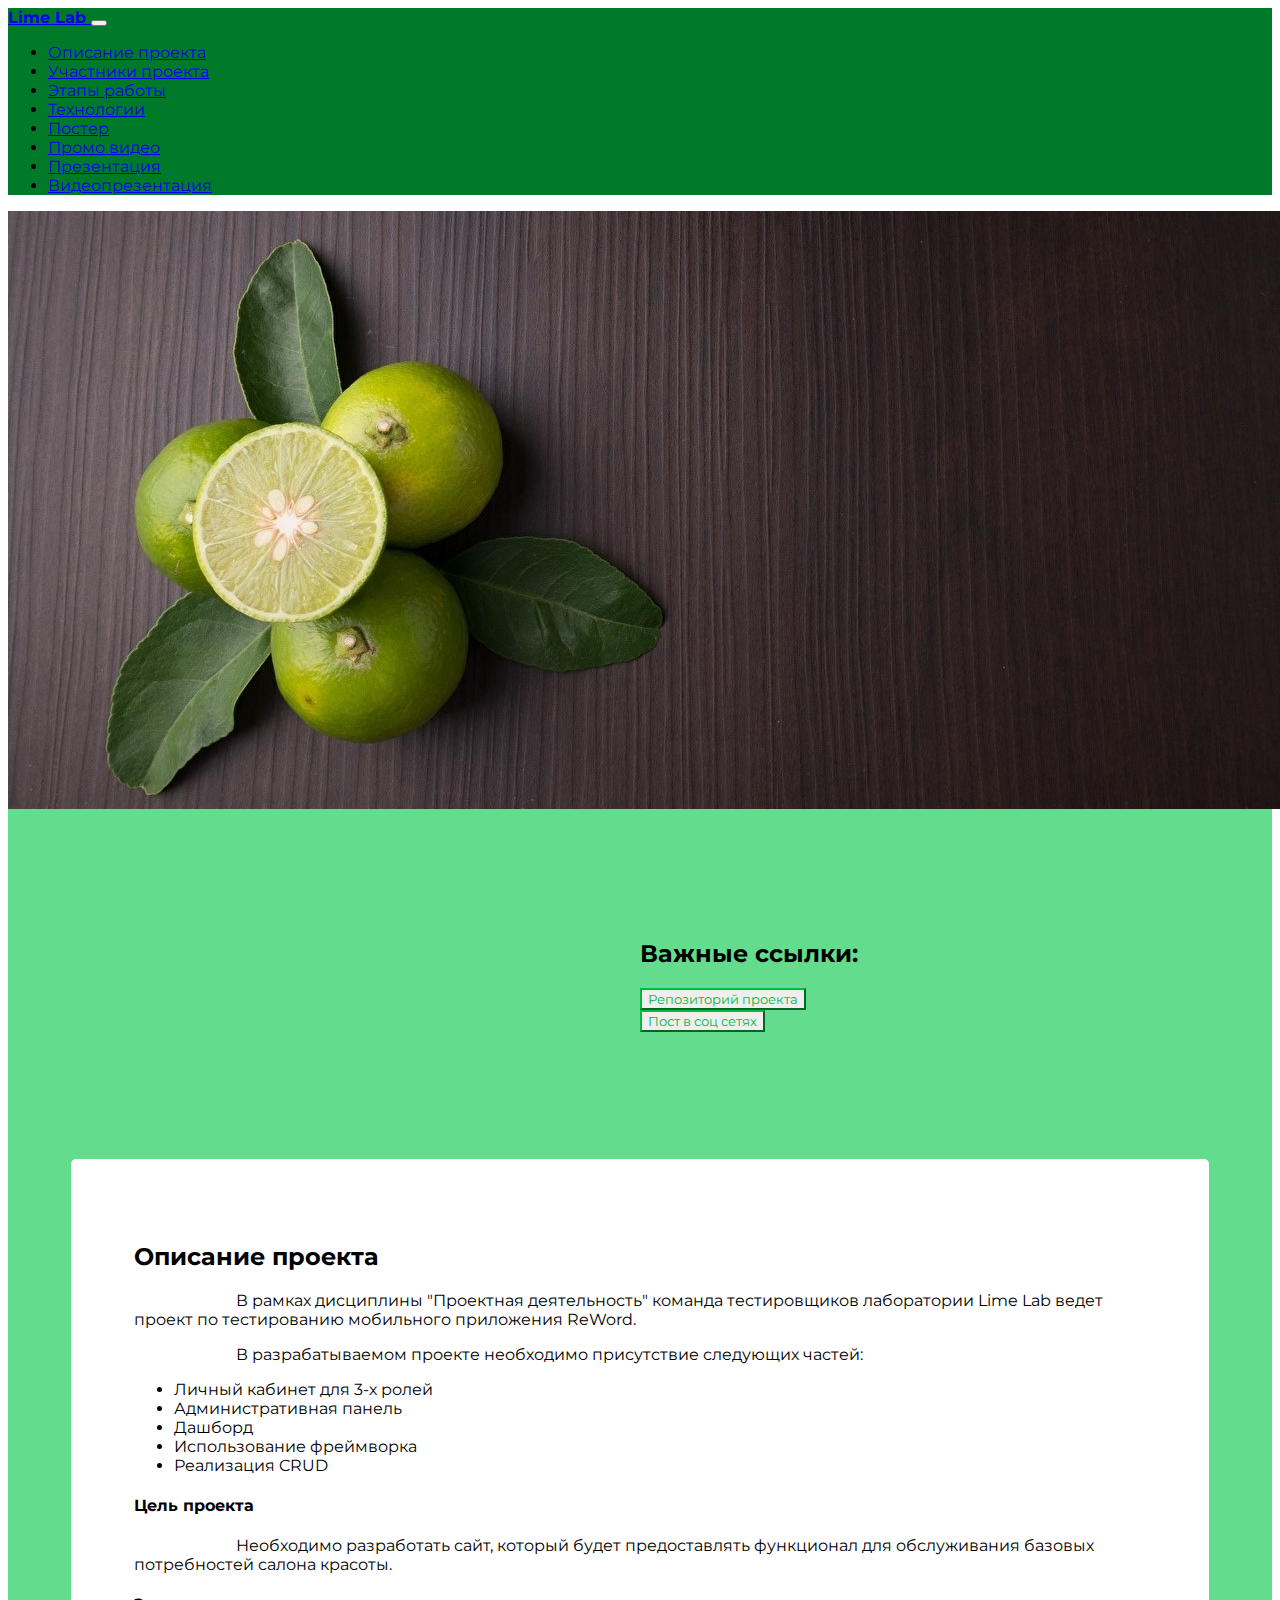
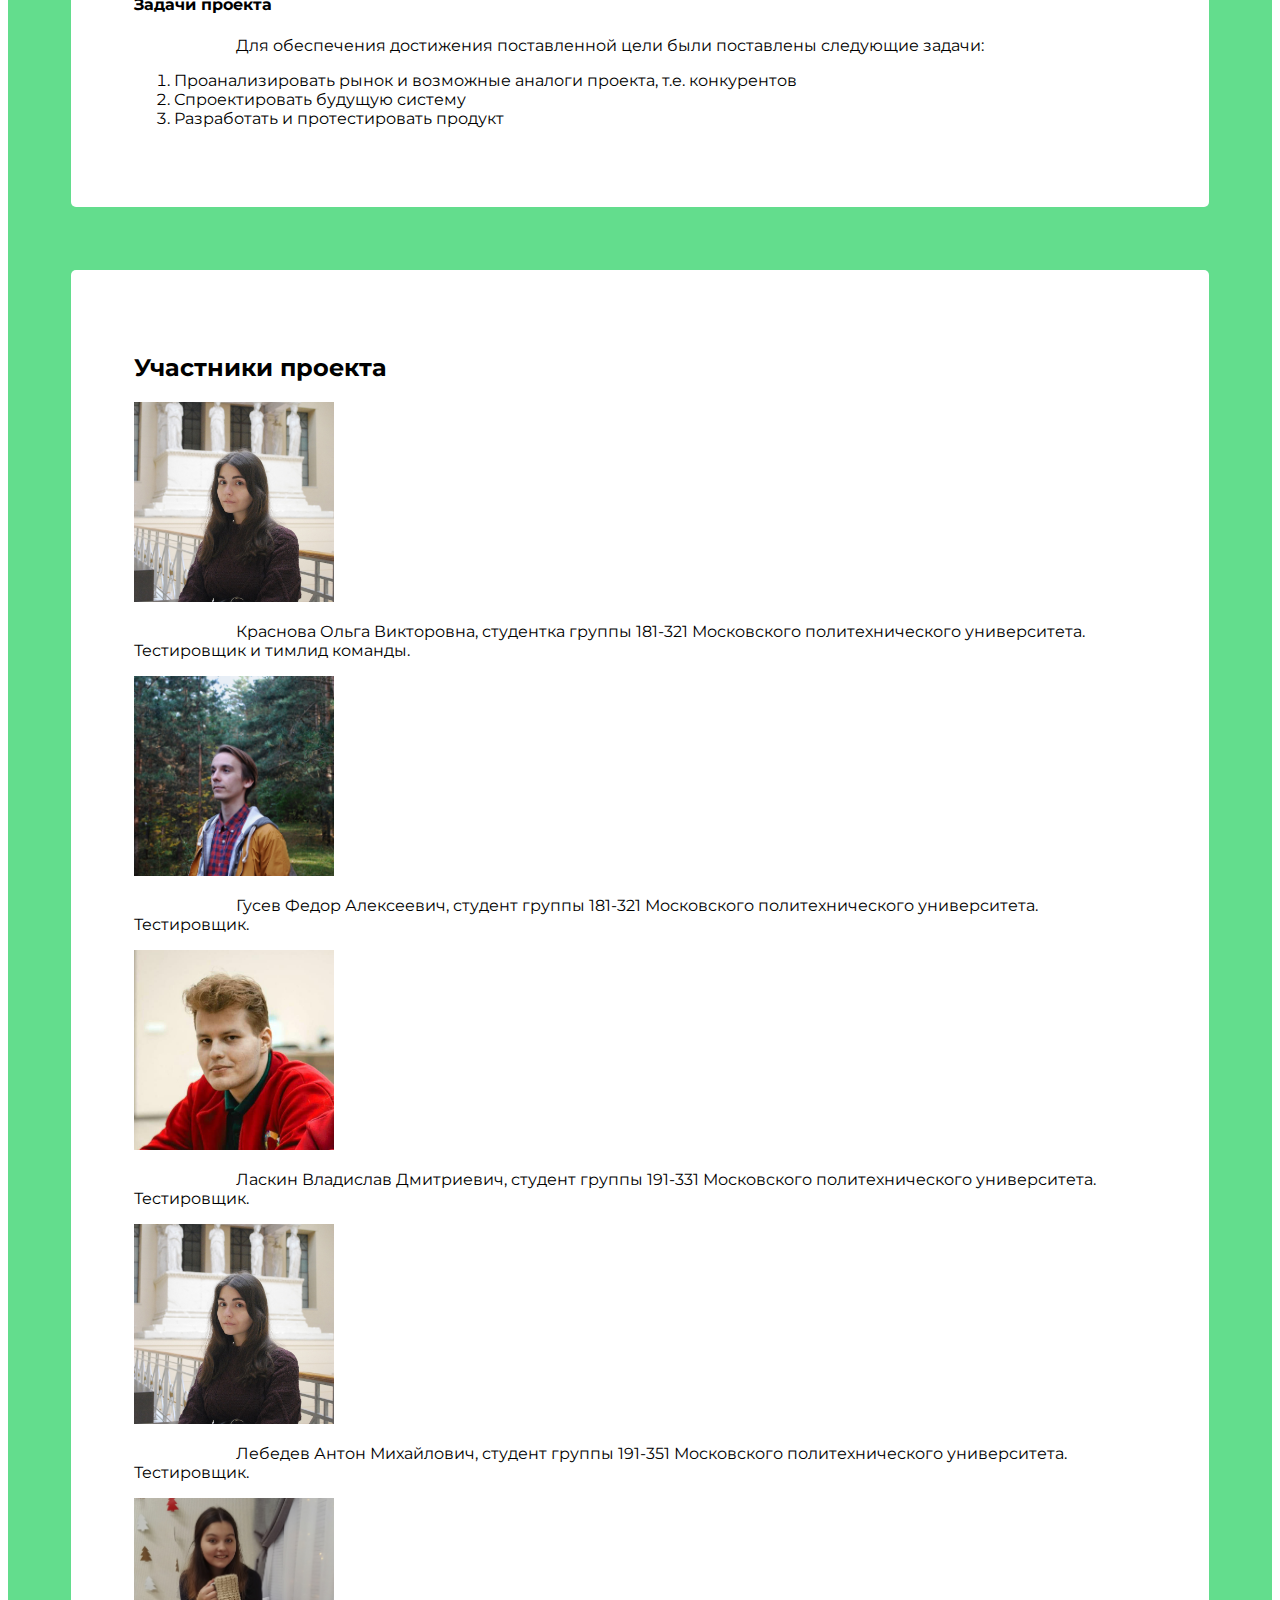
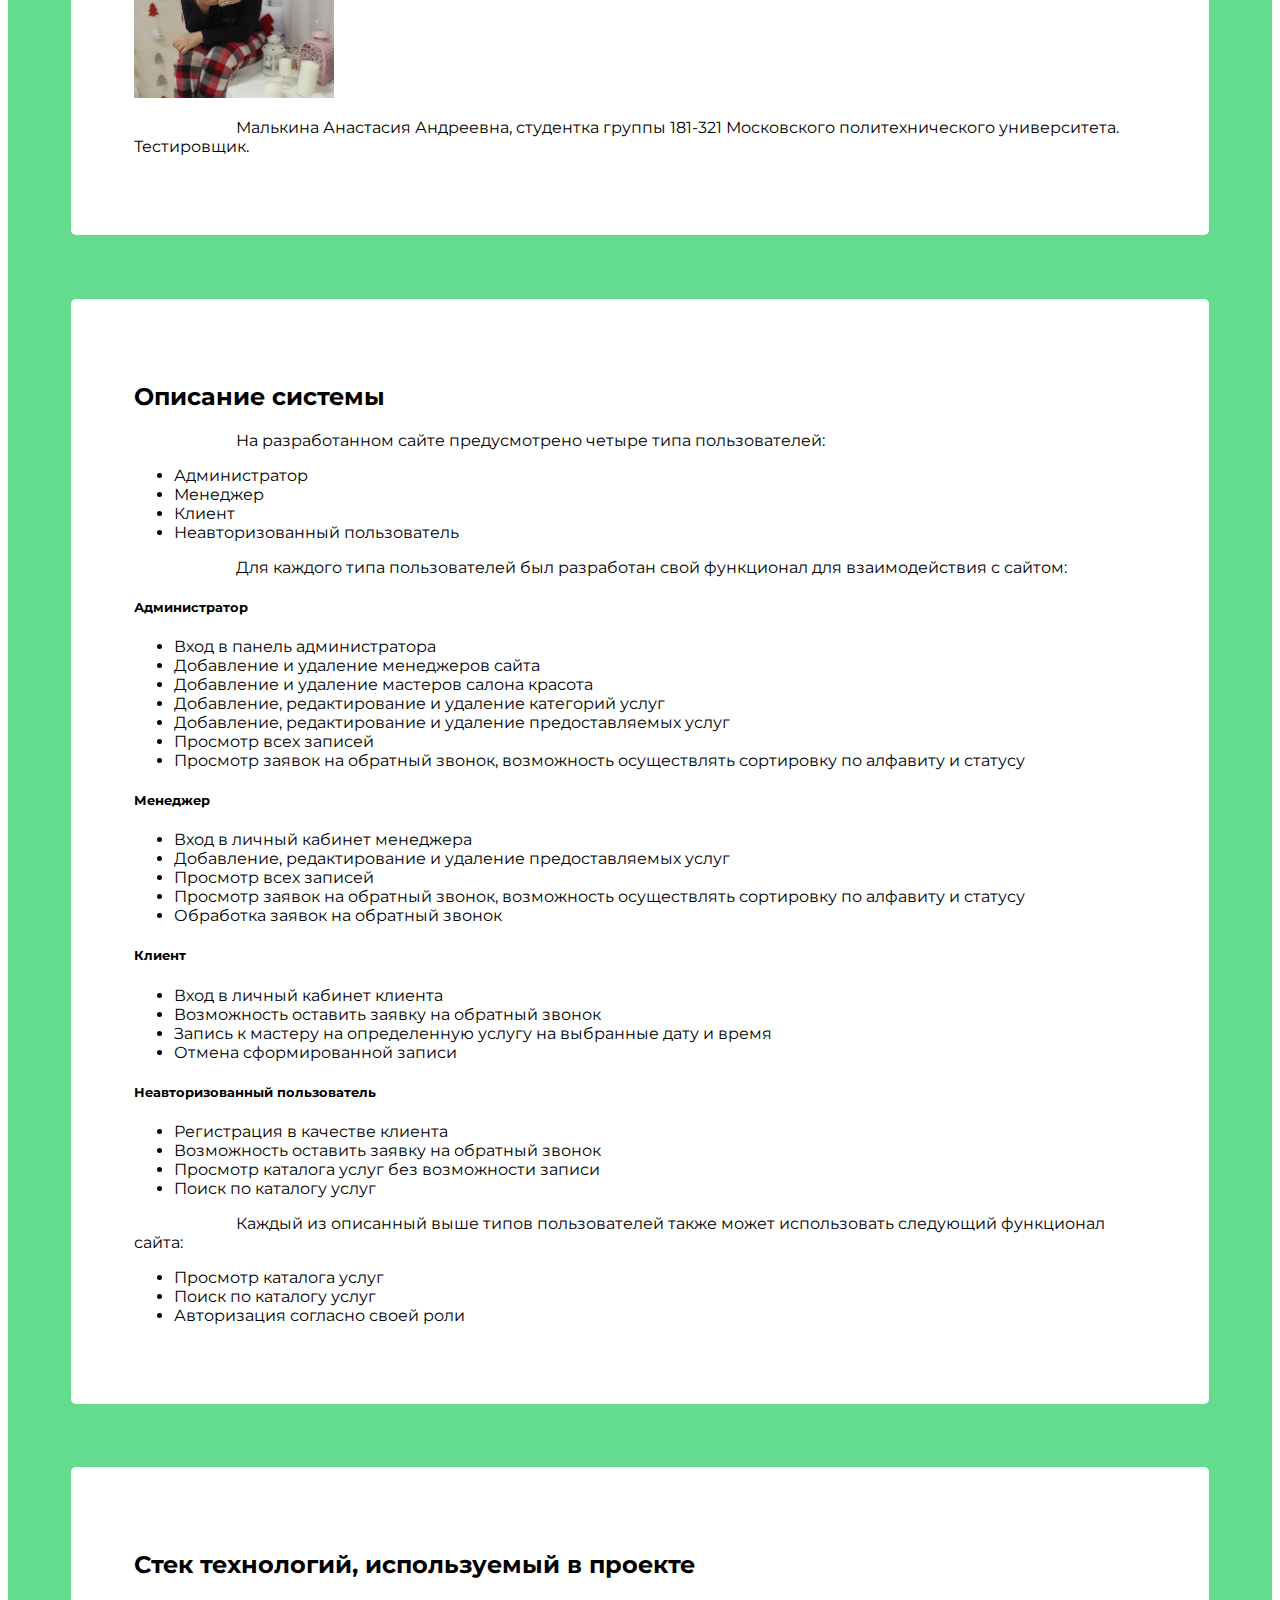
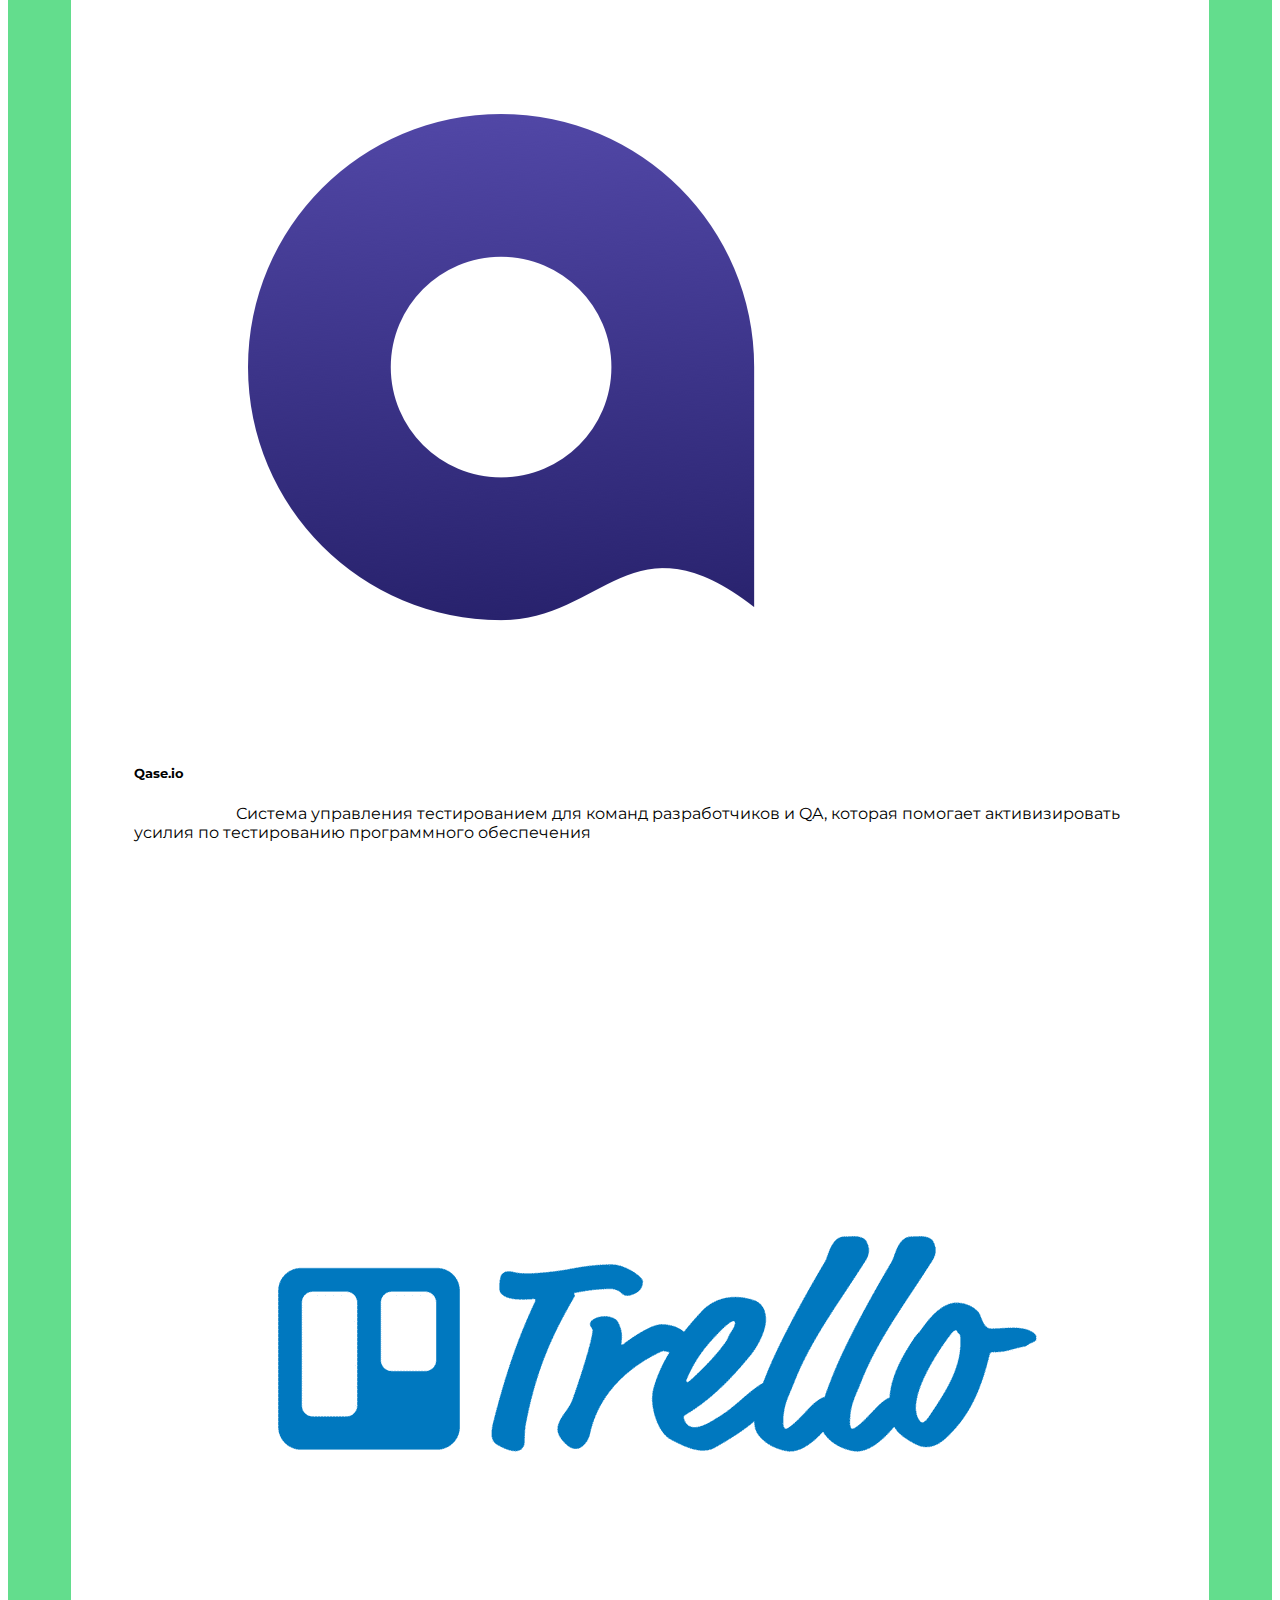
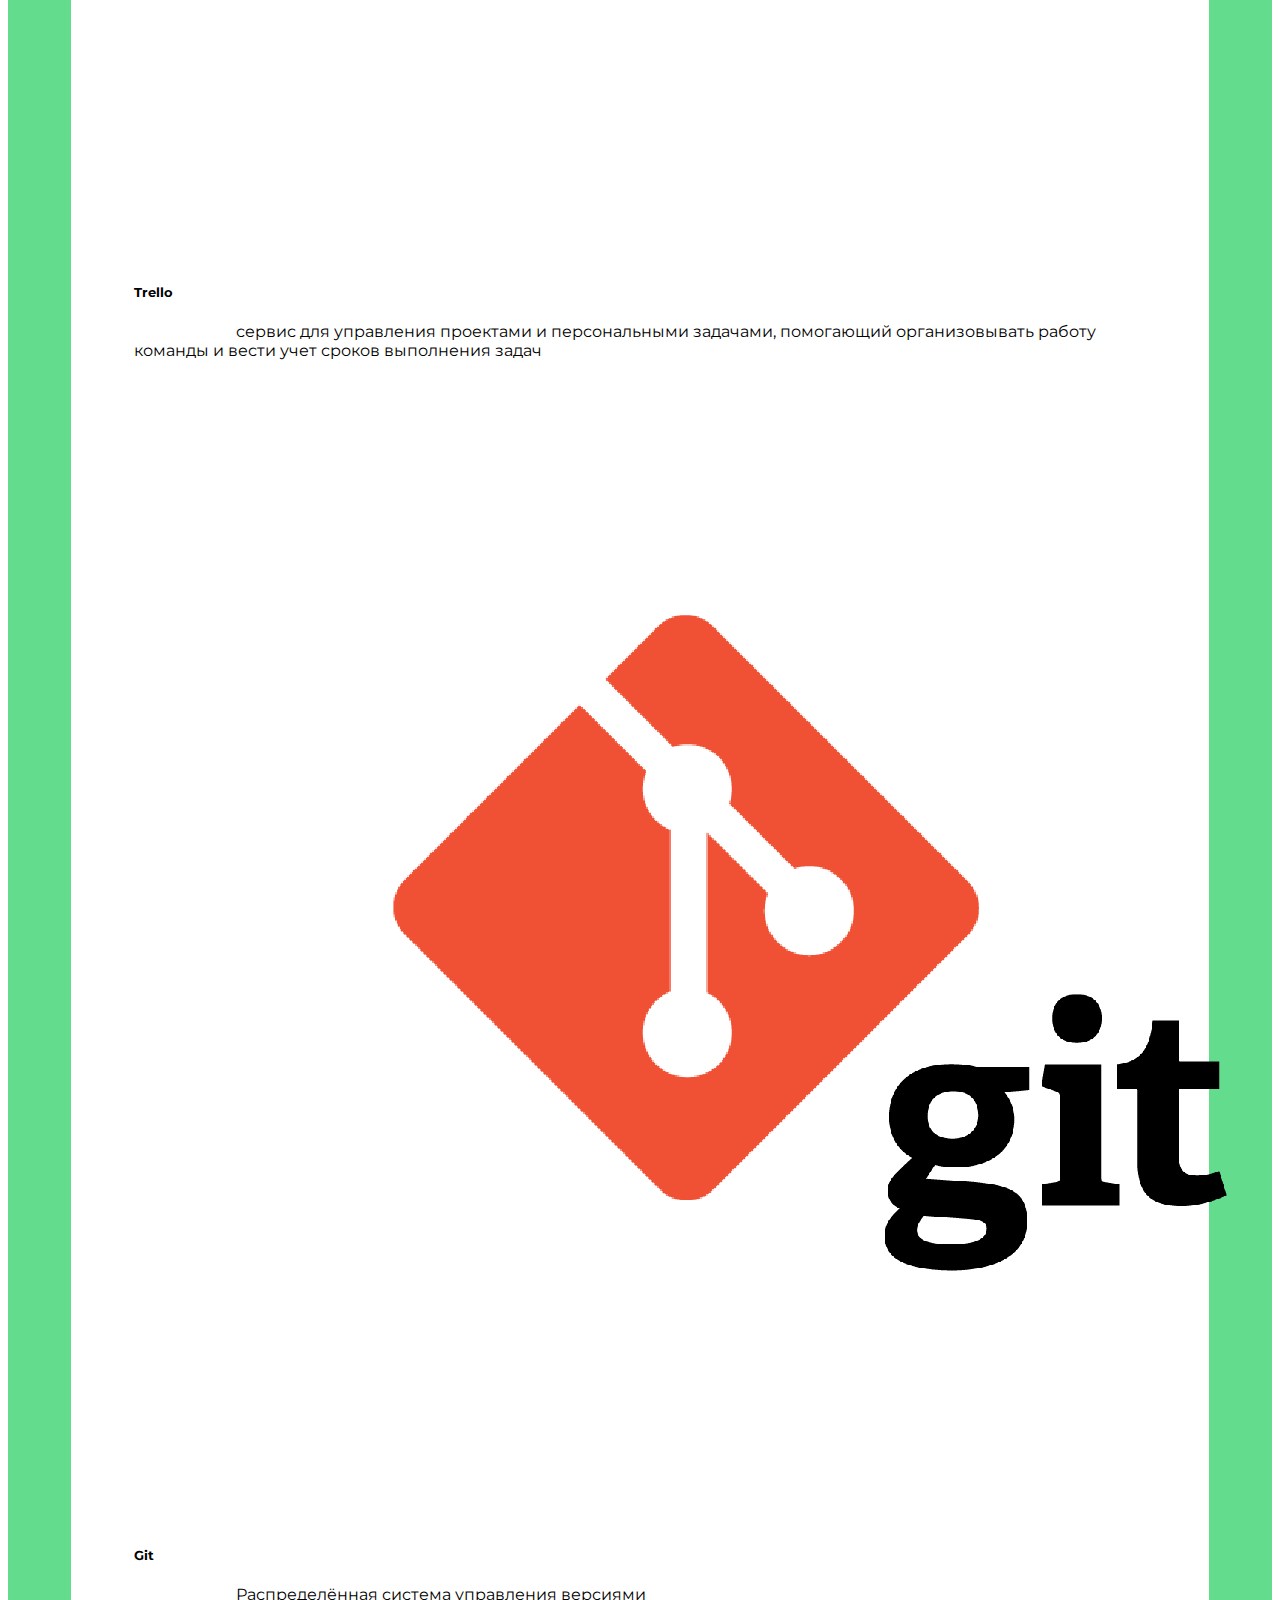
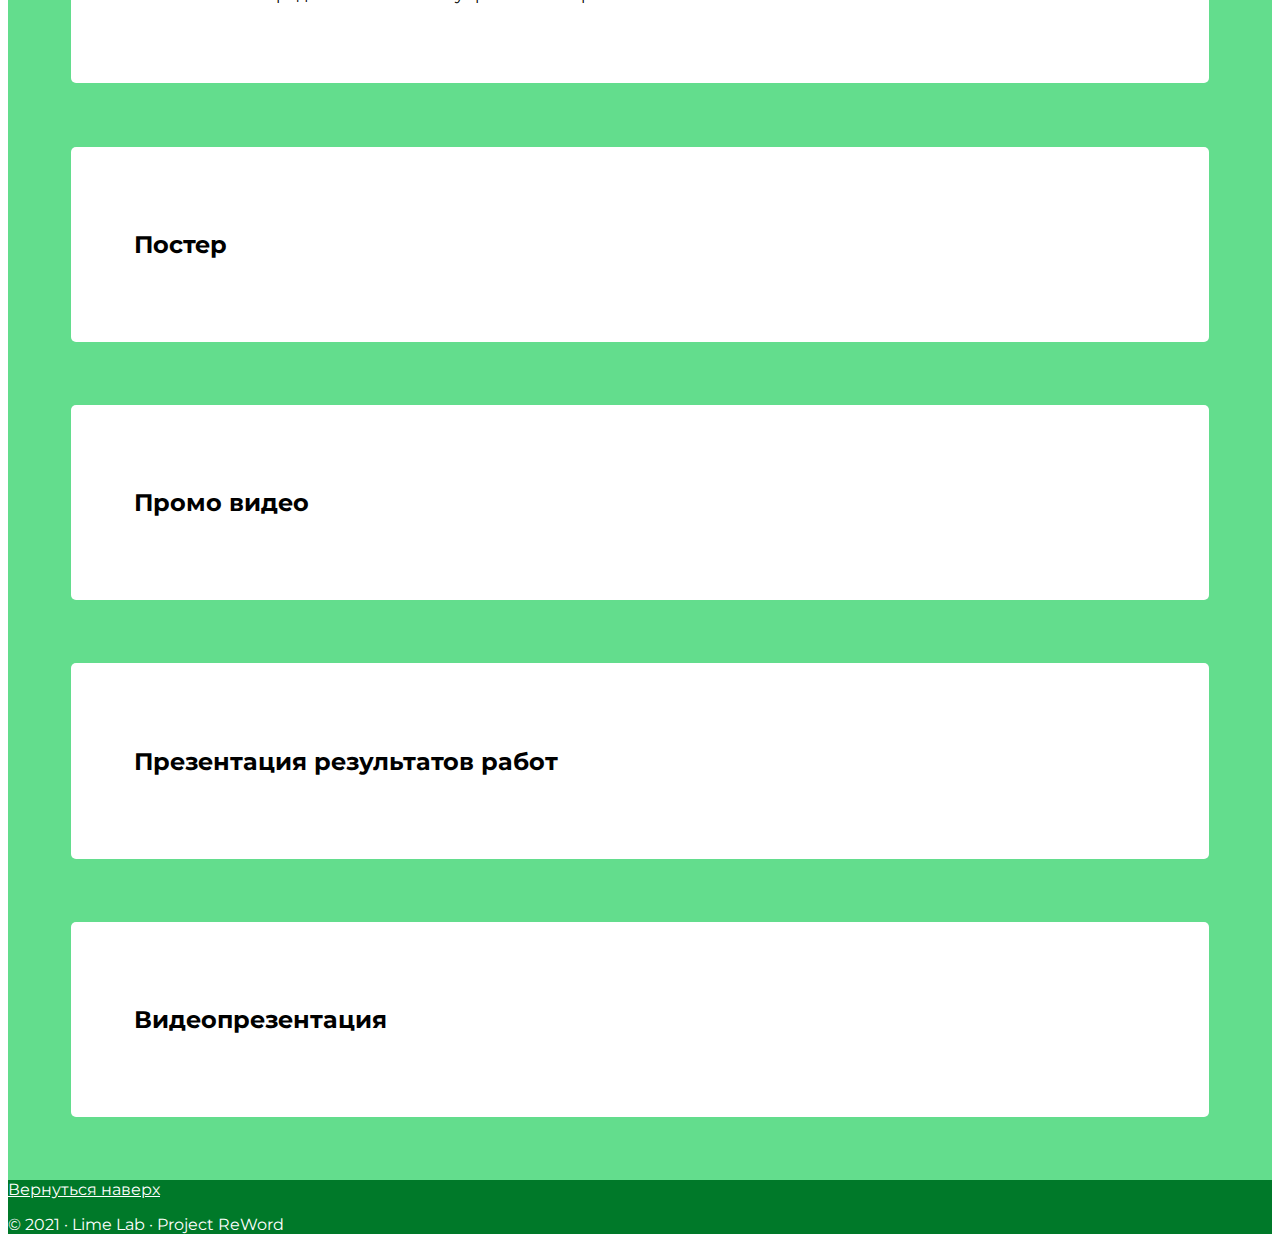
<file: index.html>
<!DOCTYPE html>
<html lang="ru">
<head>
    <meta charset="UTF-8">
    <meta name="viewport" content="width=device-width, initial-scale=1.0">
    <link rel="stylesheet" href="https://stackpath.bootstrapcdn.com/bootstrap/4.5.0/css/bootstrap.min.css" integrity="sha384-9aIt2nRpC12Uk9gS9baDl411NQApFmC26EwAOH8WgZl5MYYxFfc+NcPb1dKGj7Sk" crossorigin="anonymous">
    <link rel="stylesheet" href="style.css">
    <link rel="shortcut icon" href="img/favicon.ico" type="image/png">
    <link href="https://fonts.googleapis.com/css2?family=Montserrat&display=swap" rel="stylesheet">
    <title>Лендинг проекта по тестированию мобильного приложения ReWord</title>
</head>
<body>
    <header>
      <nav class="navbar navbar-expand-md navbar-dark fixed-top">
        <a class="navbar-brand" href="#">Lime Lab
          <!-- <img src="img/lime.jpg" class="" height="50"  alt="logo"> -->
        </a>
        <button class="navbar-toggler" type="button" data-toggle="collapse" data-target="#navbarCollapse" aria-controls="navbarCollapse" aria-expanded="false" aria-label="Toggle navigation">
          <span class="navbar-toggler-icon"></span>
        </button>
        <div class="collapse navbar-collapse" id="navbarCollapse">
          <ul class="navbar-nav mr-auto">
            <li class="nav-item">
                <a class="nav-link" href="#task">Описание проекта </a>
            </li>
            <li class="nav-item">
                <a class="nav-link" href="#student">Участники проекта</a>
            </li>
            <li class="nav-item">
              <a class="nav-link" href="#about">Этапы работы</a>
            </li>
            <li class="nav-item">
                <a class="nav-link" href="#stack">Технологии</a>
            </li>
            <li class="nav-item">
              <a class="nav-link" href="#poster">Постер</a>
          </li>
            <li class="nav-item">
              <a class="nav-link" href="#promo">Промо видео</a>
          </li>
            <li class="nav-item">
                <a class="nav-link" href="#presentation">Презентация</a>
            </li>
            <li class="nav-item">
                <a class="nav-link" href="#video">Видеопрезентация</a>
            </li>
          </ul>
        </div>
      </nav>
    </header>
    <main>
      <div class="card bg-dark text-white">
        <img src="img/banner_2.jpg" class="img-fluid"  alt="banner">        
        <div class="card-img-overlay">
          <h2 class="card-title text-center">Важные ссылки:</h2>
          <div class="d-flex justify-content-center">
            <a href="https://github.com/OlgaKrasnova/pd-testing-team3">
              <button type="button" class="btn btn-outline-secondary mb-3">Репозиторий проекта</button>
            </a>
          </div>
          <div class="d-flex justify-content-center">
            <a href="http://beauty.std-709.ist.mospolytech.ru/">
              <button type="button" class="btn btn-outline-secondary">Пост в соц сетях</button>
            </a>
          </div>
        </div>
      </div>
      <div class="container">
            <section id="task">
                <h2 class="text-center mb-4">Описание проекта</h2>
                <p class="text-justify">В рамках дисциплины "Проектная деятельность" команда тестировщиков лаборатории Lime Lab
                  ведет проект по тестированию мобильного приложения ReWord. 
                </p>
                <p class="text-justify">В разрабатываемом проекте необходимо присутствие следующих частей:</p>
                <ul>
                    <li>Личный кабинет для 3-х ролей</li>
                    <li>Административная панель</li>
                    <li>Дашборд</li>
                    <li>Использование фреймворка</li>
                    <li>Реализация CRUD</li>
                </ul>
                <h4>Цель проекта</h4>
                <p class="text-justify">Необходимо разработать сайт, который будет предоставлять функционал 
                    для обслуживания базовых потребностей салона красоты.</p>
                <h4>Задачи проекта</h4>
                <p class="text-justify">Для обеспечения достижения поставленной цели были поставлены следующие задачи:</p>
                <ol>
                    <li>Проанализировать рынок и возможные аналоги проекта, т.е. конкурентов</li>
                    <li>Спроектировать будущую систему</li>
                    <li>Разработать и протестировать продукт</li>
                </ol>
            </section>
            <section id="student">
                <h2 class="text-center mb-4">Участники проекта</h2>
                <div class="row">
                    <div class="col-3">
                        <img src="img/krasnova.jpg" alt="Краснова Ольга Викторовна" class="rounded mx-auto" height="200px">
                    </div>
                    <div class="col-8">
                        <p class="text-justify">Краснова Ольга Викторовна, студентка группы 181-321 Московского политехнического
                            университета. Тестировщик и тимлид команды.
                        </p>

                    </div>
                </div>
              <div class="row">
                <div class="col-3">
                    <img src="img/gusev.jpg" alt="Гусев Федор Алексеевич" class="rounded mx-auto" height="200px">
                </div>
                <div class="col-8">
                    <p class="text-justify">Гусев Федор Алексеевич, студент группы 181-321 Московского политехнического
                      университета. Тестировщик.
                    </p>

                </div>
            </div>
            <div class="row">
              <div class="col-3">
                  <img src="img/laskin.jpg" alt="Ласкин Владислав Дмитриевич" class="rounded mx-auto" height="200px">
              </div>
              <div class="col-8">
                  <p class="text-justify">Ласкин Владислав Дмитриевич, студент группы 191-331 Московского политехнического
                    университета. Тестировщик.
                  </p>

              </div>
          </div>
          <div class="row">
            <div class="col-3">
                <img src="img/krasnova.jpg" alt="Лебедев Антон Михайлович" class="rounded mx-auto" height="200px">
            </div>
            <div class="col-8">
                <p class="text-justify">Лебедев Антон Михайлович, студент группы 191-351 Московского политехнического
                  университета. Тестировщик.
                </p>

            </div>
        </div>
        <div class="row">
          <div class="col-3">
              <img src="img/malkina.jpg" alt="Малькина Анастасия Андреевна" class="rounded mx-auto" height="200px">
          </div>
          <div class="col-8">
              <p class="text-justify">Малькина Анастасия Андреевна, студентка группы 181-321 Московского политехнического
                университета. Тестировщик.
              </p>

          </div>
      </div>

            </section>
            <section id="about">
                <h2 class="text-center mb-4">Описание системы</h2>
                <p class="text-justify">На разработанном сайте предусмотрено четыре типа пользователей:</p>
                <ul>
                    <li>Администратор</li>
                    <li>Менеджер</li>
                    <li>Клиент</li>
                    <li>Неавторизованный пользователь</li>
                </ul>
                <p class="text-justify">Для каждого типа пользователей был разработан свой функционал для взаимодействия
                    с сайтом:
                </p>
                <h5>Администратор</h5>
                <ul>
                    <li>Вход в панель администратора</li>
                    <li>Добавление и удаление менеджеров сайта</li>
                    <li>Добавление и удаление мастеров салона красота</li>
                    <li>Добавление, редактирование и удаление категорий услуг</li>
                    <li>Добавление, редактирование и удаление предоставляемых услуг</li>
                    <li>Просмотр всех записей</li>
                    <li>Просмотр заявок на обратный звонок, возможность осуществлять сортировку по алфавиту и статусу</li>
                </ul>
                <h5>Менеджер</h5>
                <ul>
                    <li>Вход в личный кабинет менеджера</li>
                    <li>Добавление, редактирование и удаление предоставляемых услуг</li>
                    <li>Просмотр всех записей</li>
                    <li>Просмотр заявок на обратный звонок, возможность осуществлять сортировку по алфавиту и статусу</li>
                    <li>Обработка заявок на обратный звонок</li>
                </ul>
                <h5>Клиент</h5>
                <ul>
                    <li>Вход в личный кабинет клиента</li>
                    <li>Возможность оставить заявку на обратный звонок</li>
                    <li>Запись к мастеру на определенную услугу на выбранные дату и время</li>
                    <li>Отмена сформированной записи</li>
                </ul>
                <h5>Неавторизованный пользователь</h5>
                <ul>
                    <li>Регистрация в качестве клиента</li>
                    <li>Возможность оставить заявку на обратный звонок</li>
                    <li>Просмотр каталога услуг без возможности записи</li>
                    <li>Поиск по каталогу услуг</li>
                </ul>
                <p class="text-justify">Каждый из описанный выше типов пользователей также может использовать 
                    следующий функционал сайта:</p>
                <ul>
                    <li>Просмотр каталога услуг</li>
                    <li>Поиск по каталогу услуг</li>
                    <li>Авторизация согласно своей роли</li>
                </ul>
            </section>
            <section id="stack">
                <h2 class="text-center mb-4">Стек технологий, используемый в проекте</h2>
                    <div class="card-deck">
                        <div class="card">
                          <img src="img/qase.png" class="card-img-top" alt="...">
                          <div class="card-body">
                            <h5 class="card-title">Qase.io</h5>
                            <p class="card-text">Система управления тестированием для команд разработчиков и QA,
                              которая помогает активизировать усилия по тестированию программного обеспечения</p>
                          </div>
                        </div>
                        <div class="card">
                          <img src="img/trello.png" class="card-img-top" alt="...">
                          <div class="card-body">
                            <h5 class="card-title">Trello</h5>
                            <p class="card-text">сервис для управления проектами и персональными задачами, помогающий организовывать работу команды и вести учет сроков выполнения задач </p>
                          </div>
                        </div>
                        <div class="card">
                          <img src="img/git.png" class="card-img-top p-2 pt-4" alt="...">
                          <div class="card-body">
                          <h5 class="card-title">Git</h5>
                          <p class="card-text">Распределённая система управления версиями</p>
                          </div>
                      </div>
                    </div>
            </section>
            <section id="poster">
              <h2 class="text-center">Постер</h2>
              <div class="row d-flex justify-content-center">
                <!-- <iframe width="660" height="415" src="https://www.youtube.com/embed/7AfhhlPQb1k" frameborder="0" allow="accelerometer; autoplay; encrypted-media; gyroscope; picture-in-picture" allowfullscreen></iframe> -->
              </div>
          </section>
            <section id="promo">
              <h2 class="text-center">Промо видео</h2>
              <div class="row d-flex justify-content-center">
                <!-- <iframe width="660" height="415" src="https://www.youtube.com/embed/7AfhhlPQb1k" frameborder="0" allow="accelerometer; autoplay; encrypted-media; gyroscope; picture-in-picture" allowfullscreen></iframe> -->
              </div>
          </section>
            <section id="presentation">
                <h2 class="text-center">Презентация результатов работ</h2>
                <div class="row d-flex justify-content-center">
                  <!-- <iframe src="https://docs.google.com/presentation/d/e/2PACX-1vR4JnoSpFyv1FV3D2UhukRXCJE6Hnam-p3V1q1we24V8w0WRRY5J0wndLdGeLb6vQ/embed?start=false&loop=false&delayms=3000" frameborder="0" width="480" height="389" allowfullscreen="true" mozallowfullscreen="true" webkitallowfullscreen="true"></iframe> -->
                </div>
            </section>
            <section id="video">
                <h2 class="text-center">Видеопрезентация</h2>
                <div class="row d-flex justify-content-center">
                  <!-- <iframe width="660" height="415" src="https://www.youtube.com/embed/7AfhhlPQb1k" frameborder="0" allow="accelerometer; autoplay; encrypted-media; gyroscope; picture-in-picture" allowfullscreen></iframe> -->
                </div>
            </section>
        </div>
        <footer class="p-2 pt-4">
            <p class="float-right" style="text-indent: 0;"><a href="#">Вернуться наверх</a></p>
            <p style="text-indent: 0;">&copy; 2021 &middot; Lime Lab &middot; Project ReWord</p>
        </footer>
    </main>
</html>
</file>
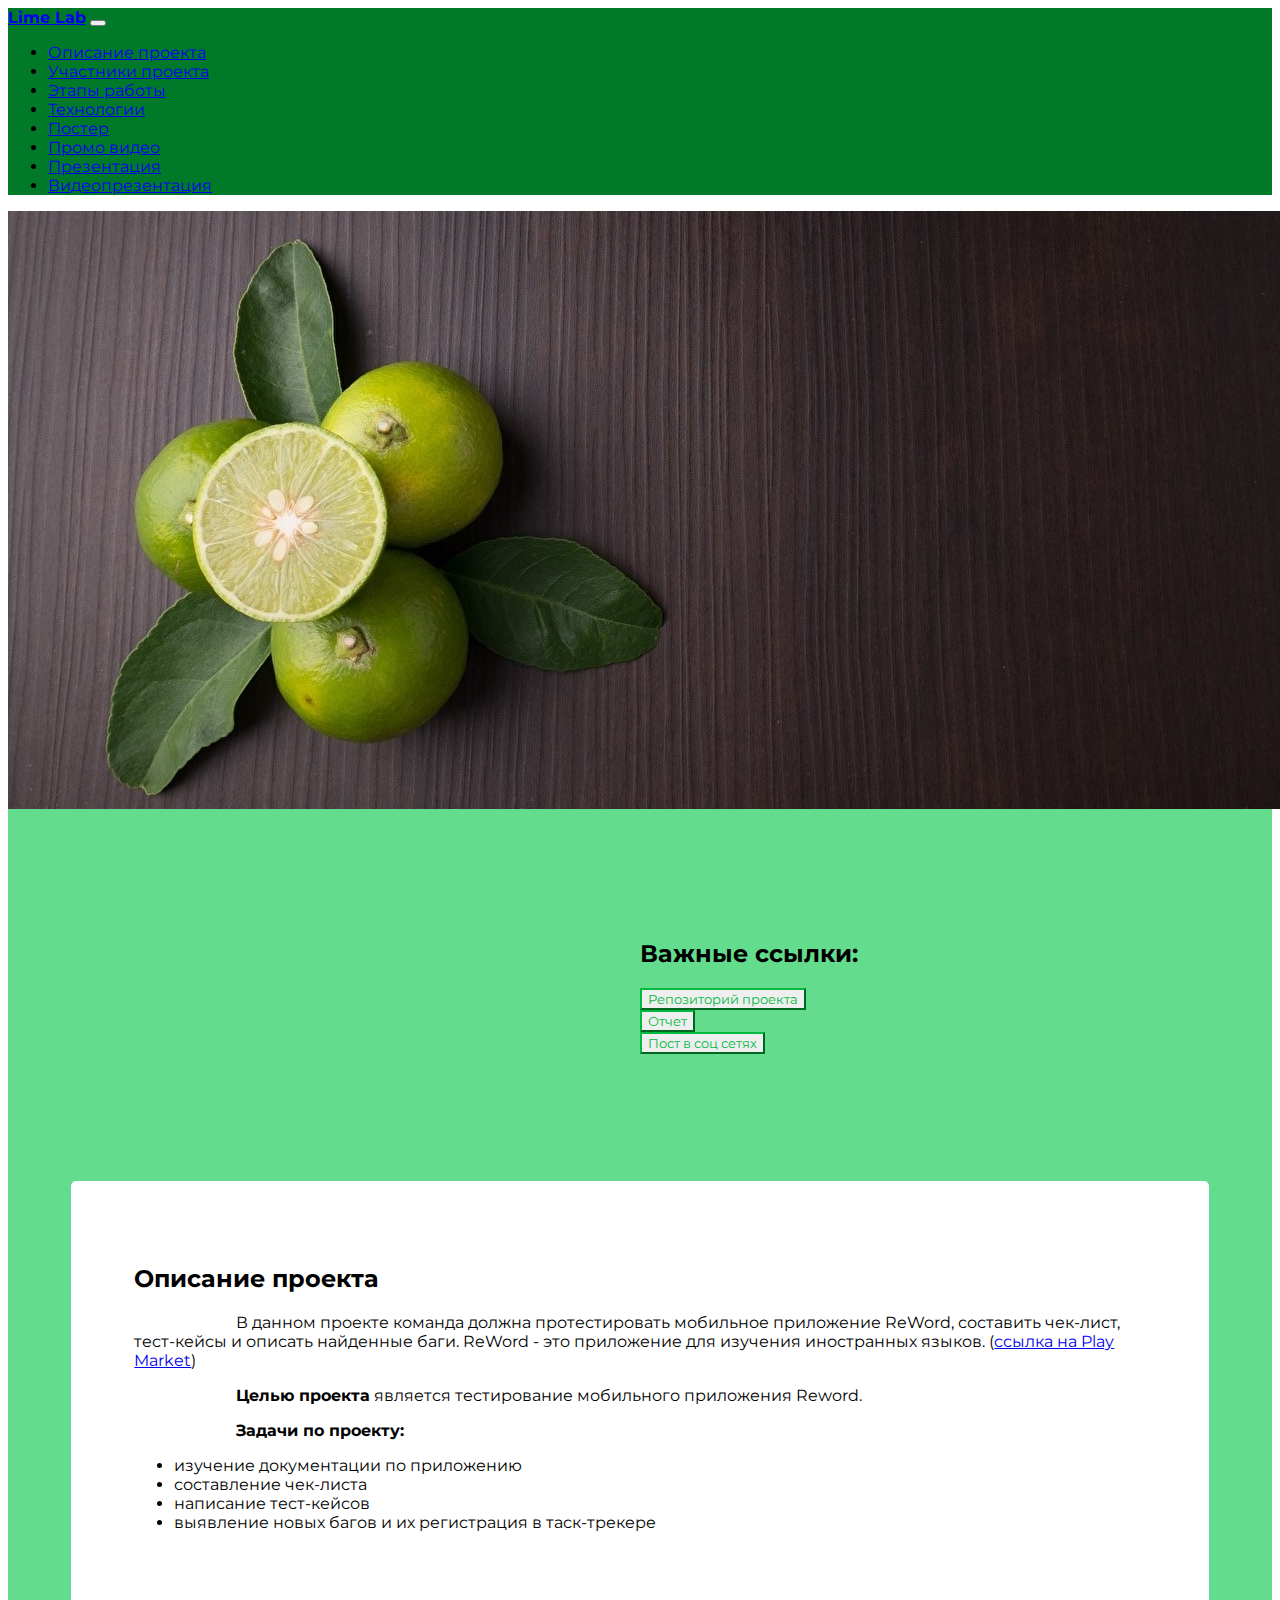
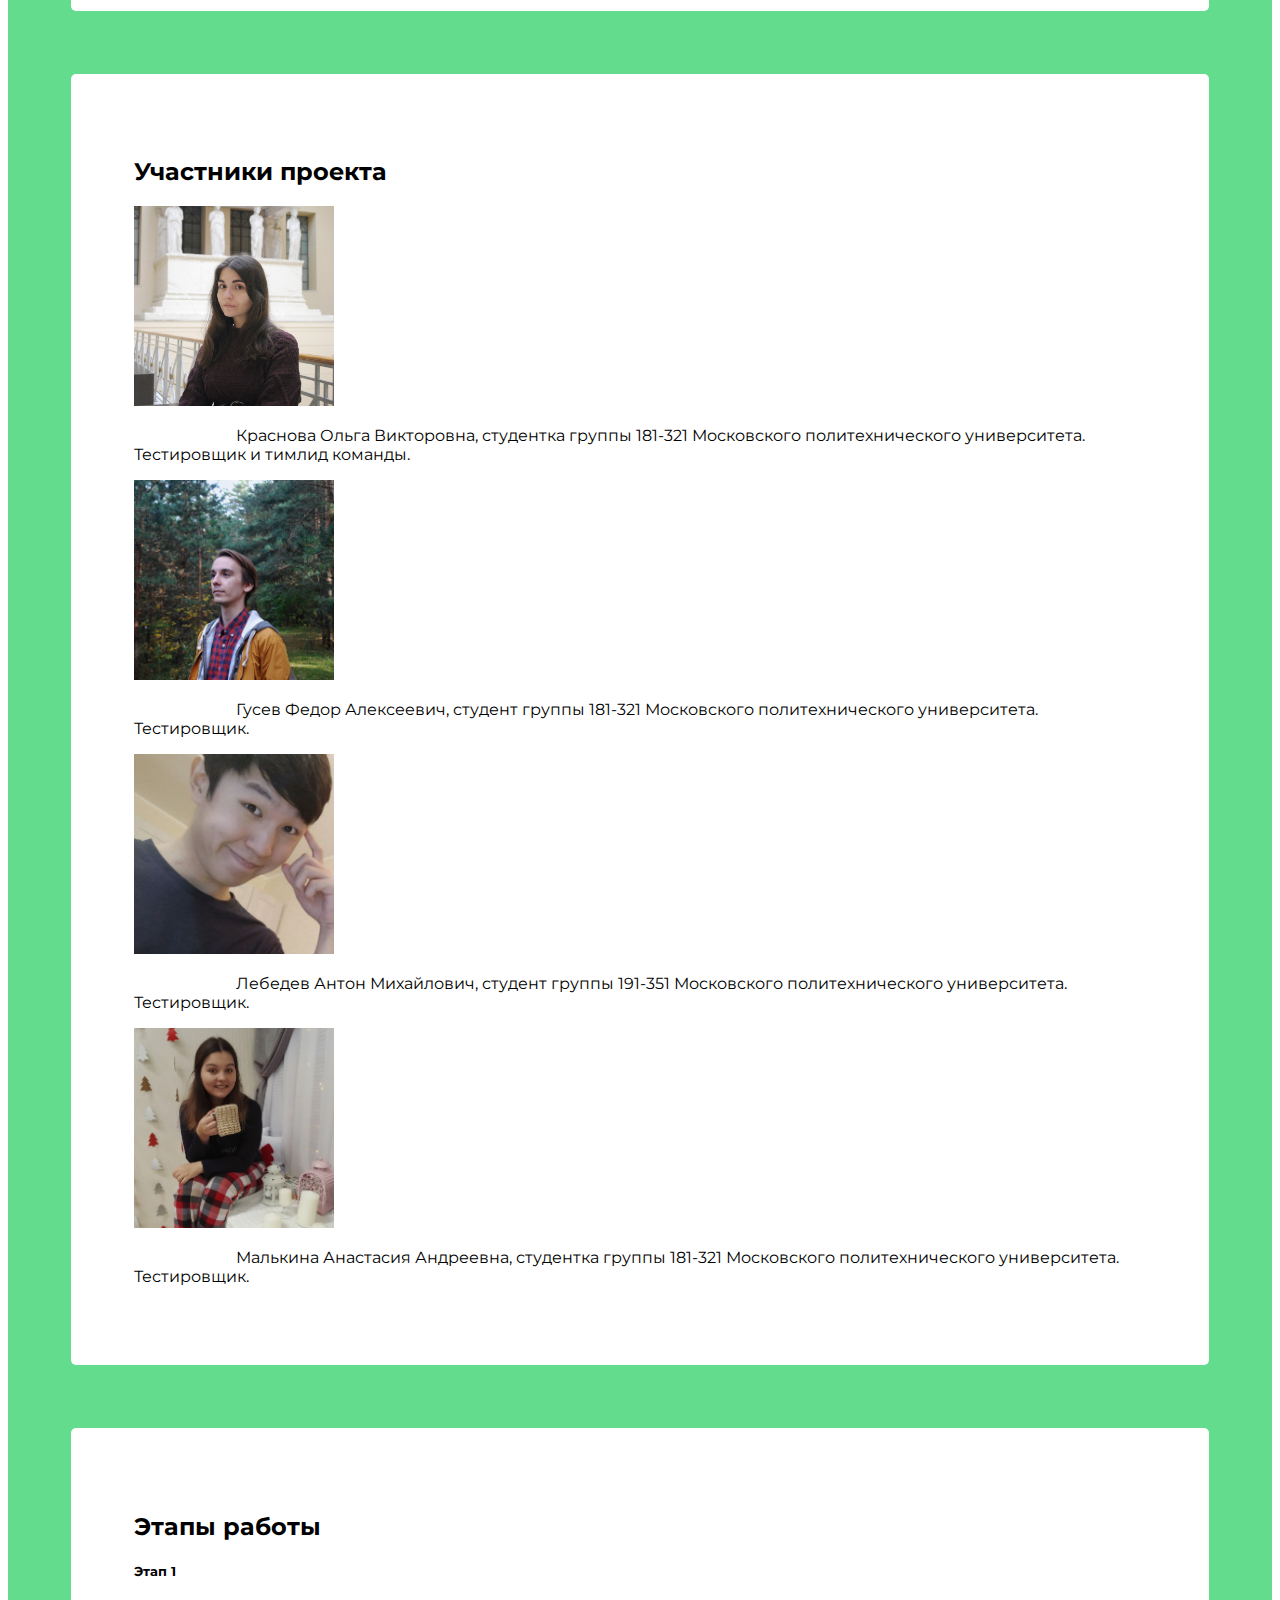
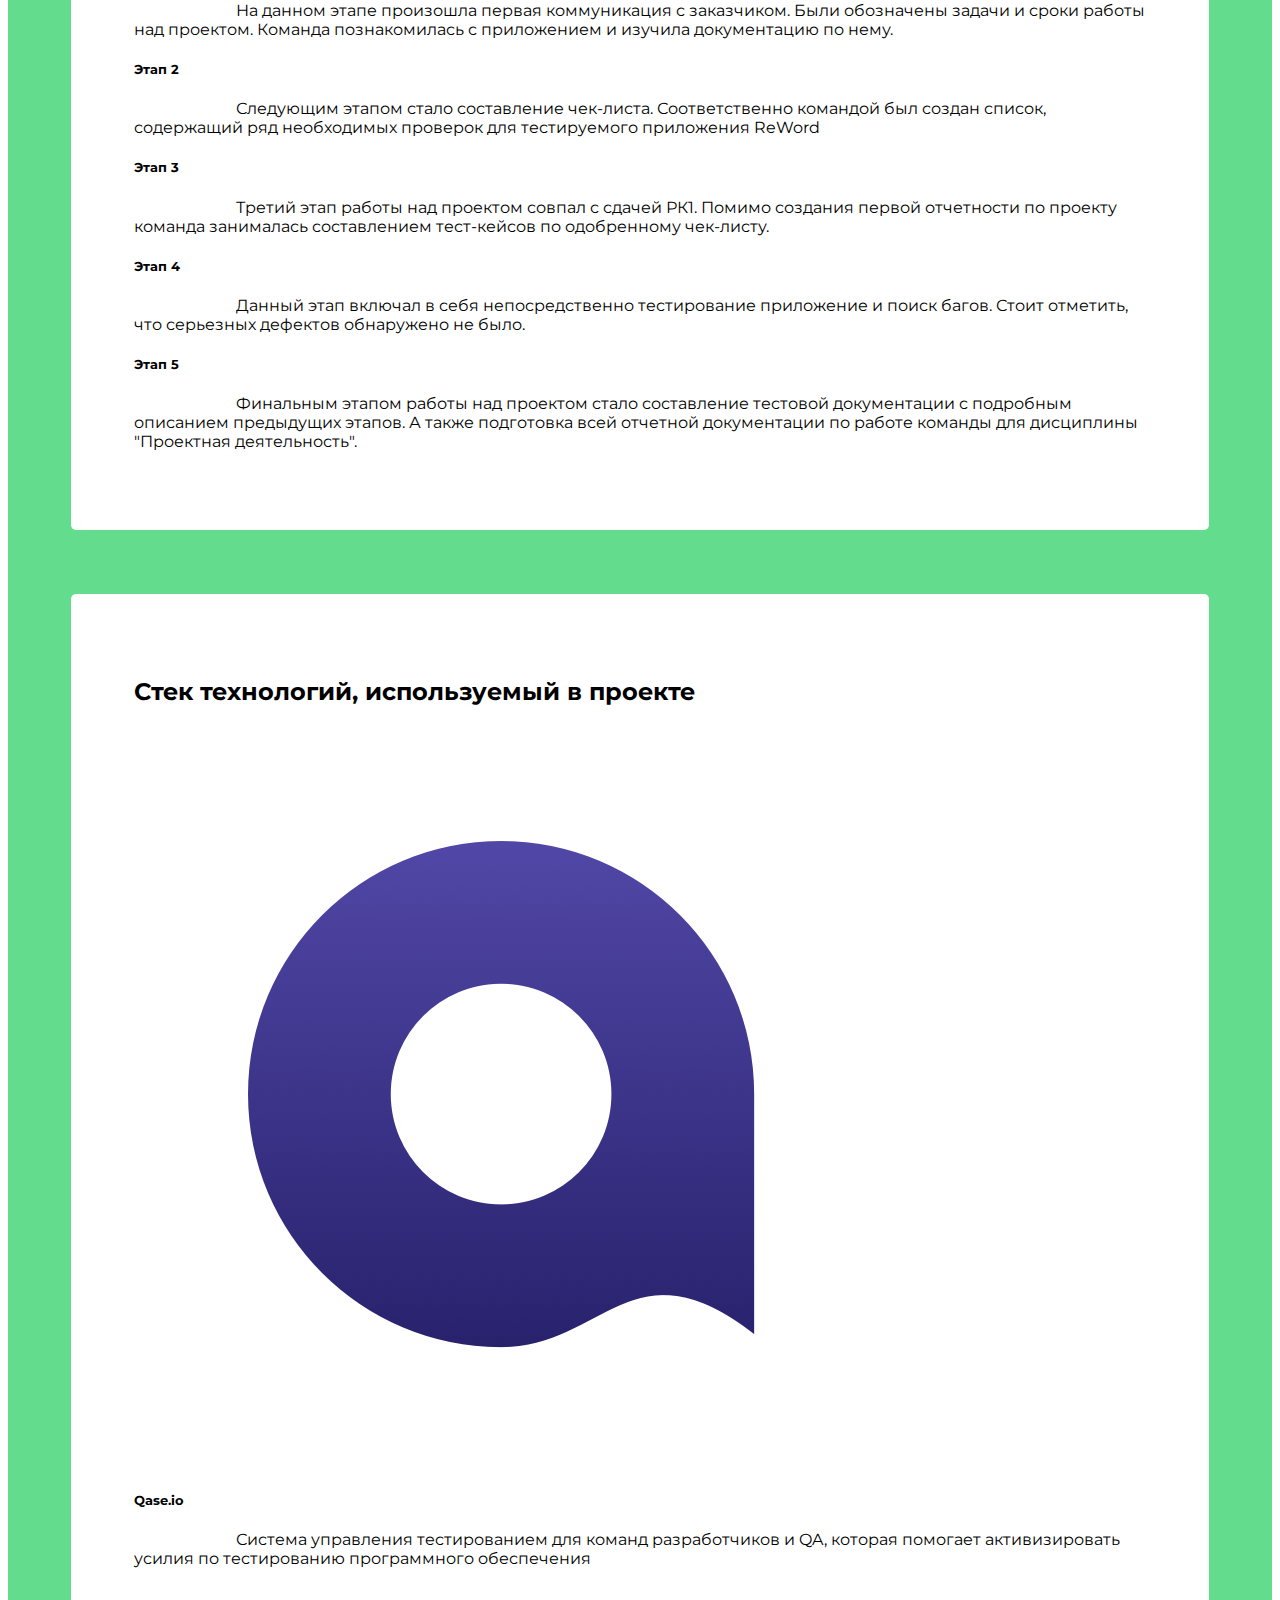
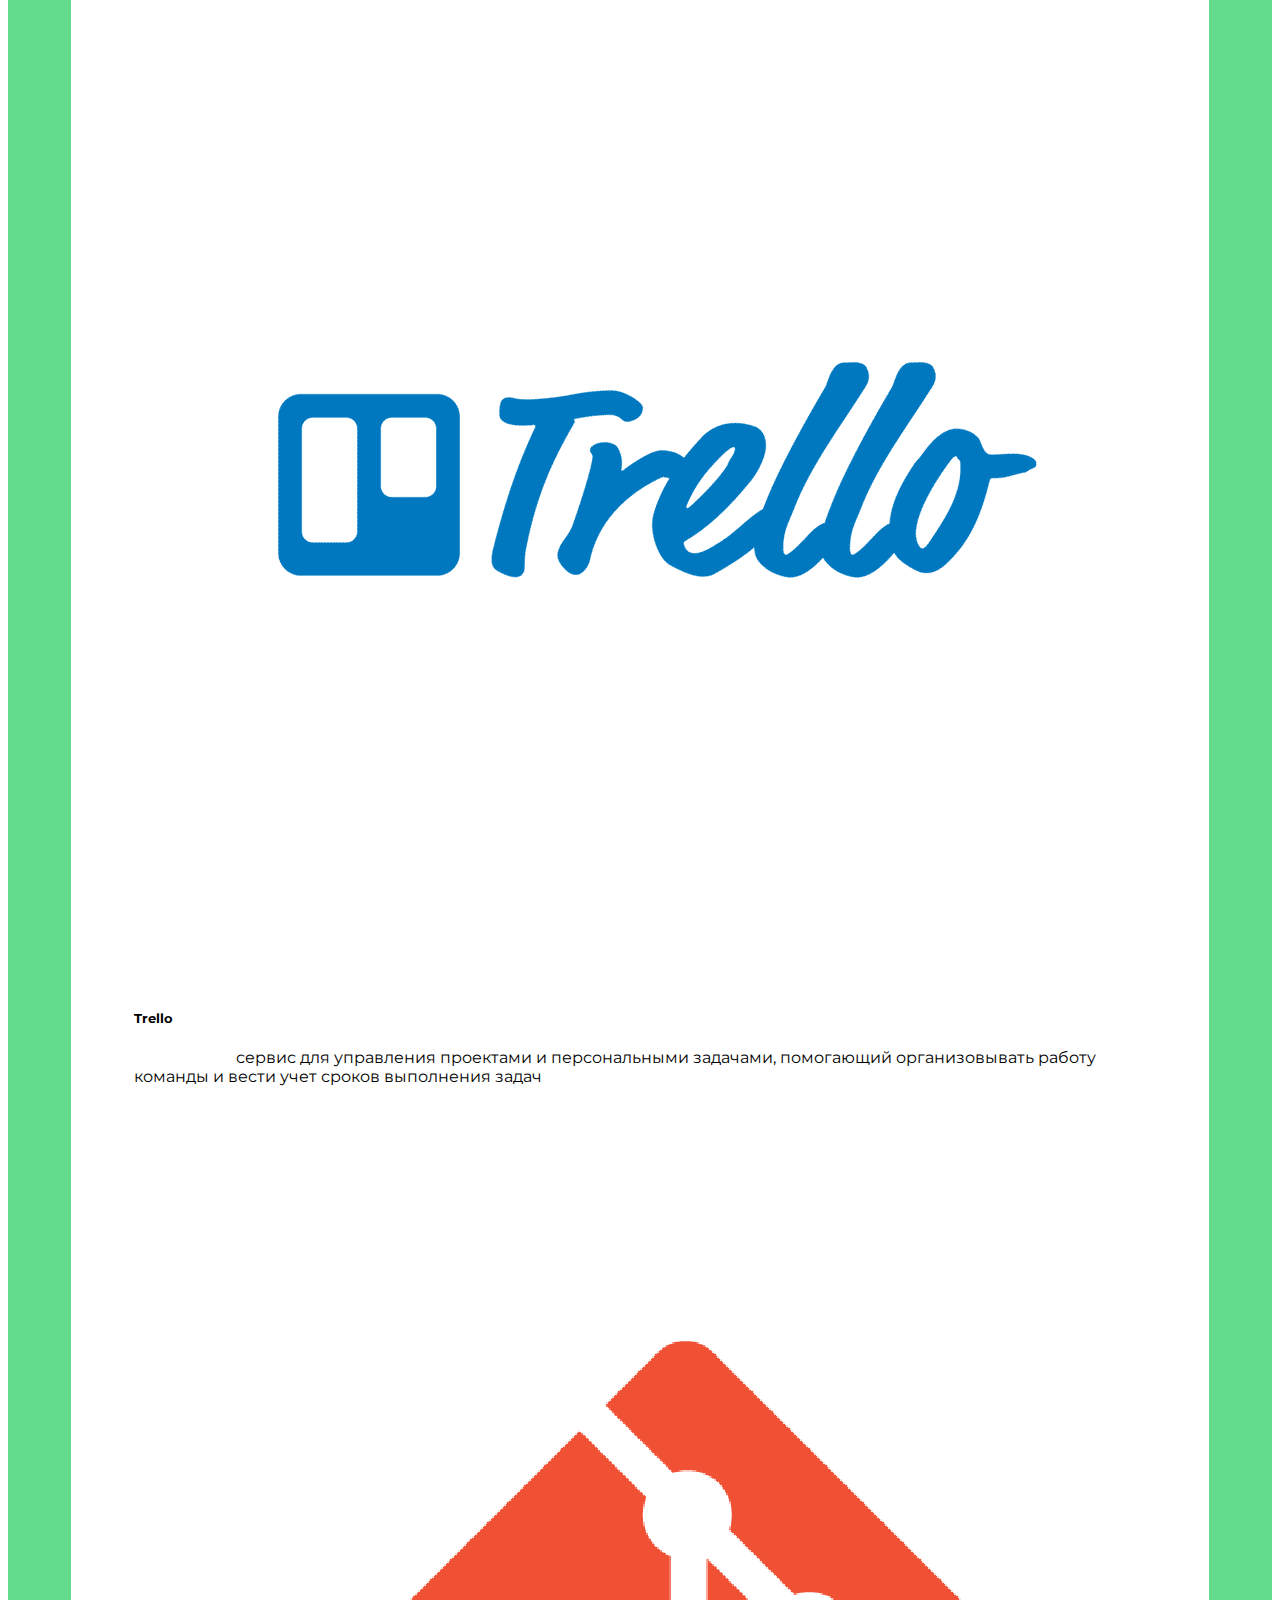
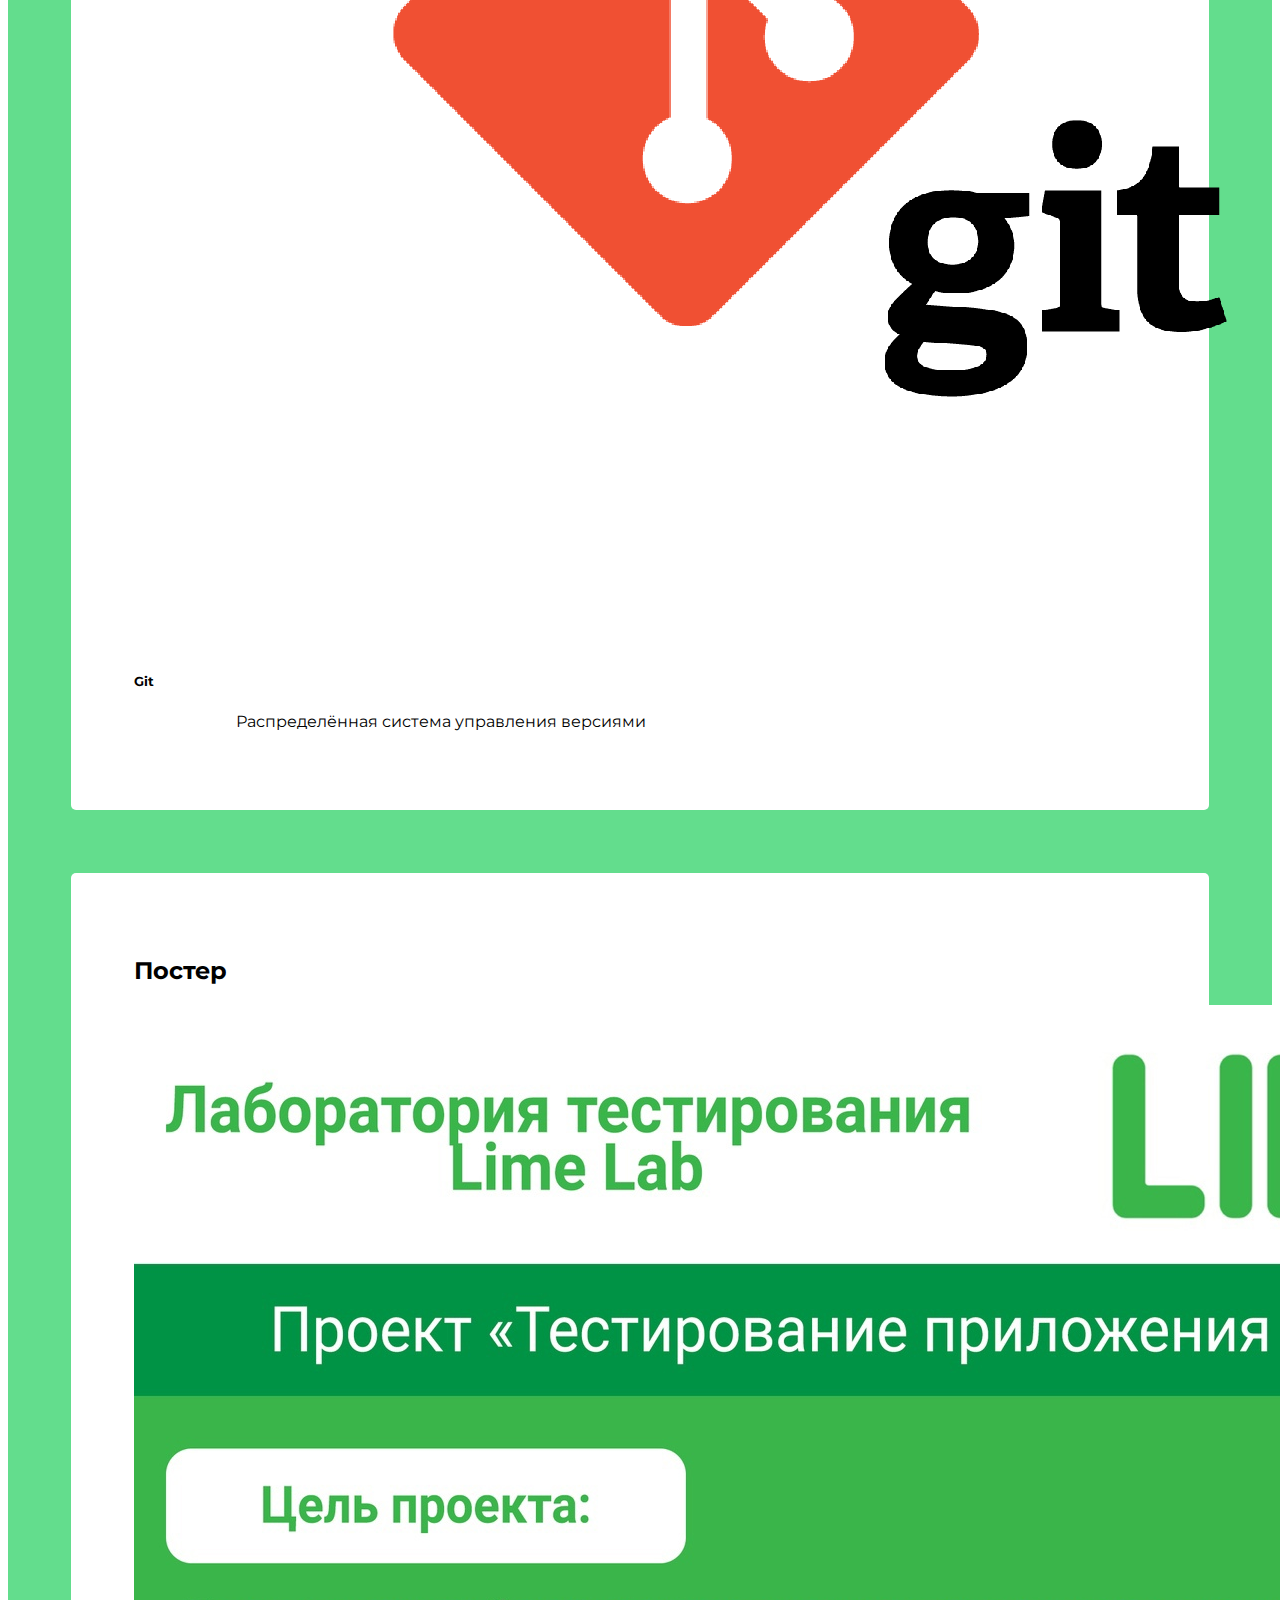
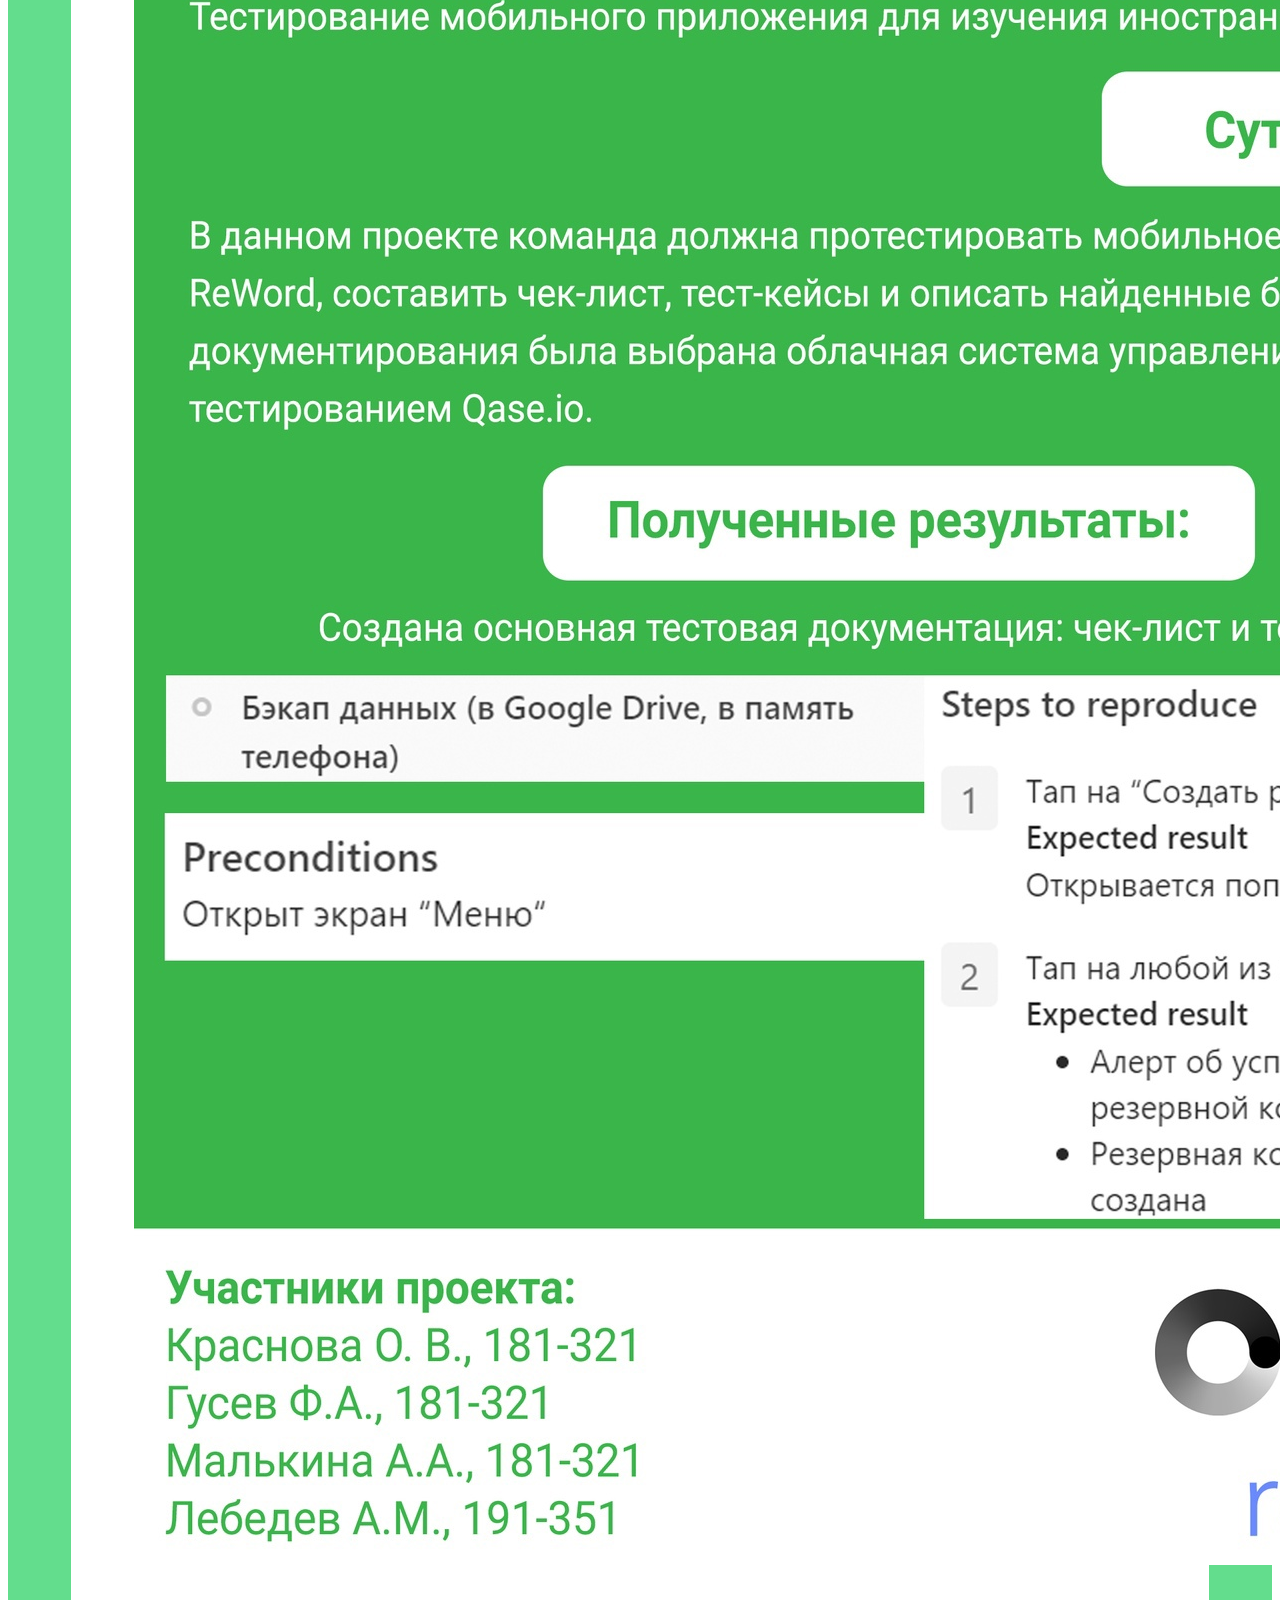
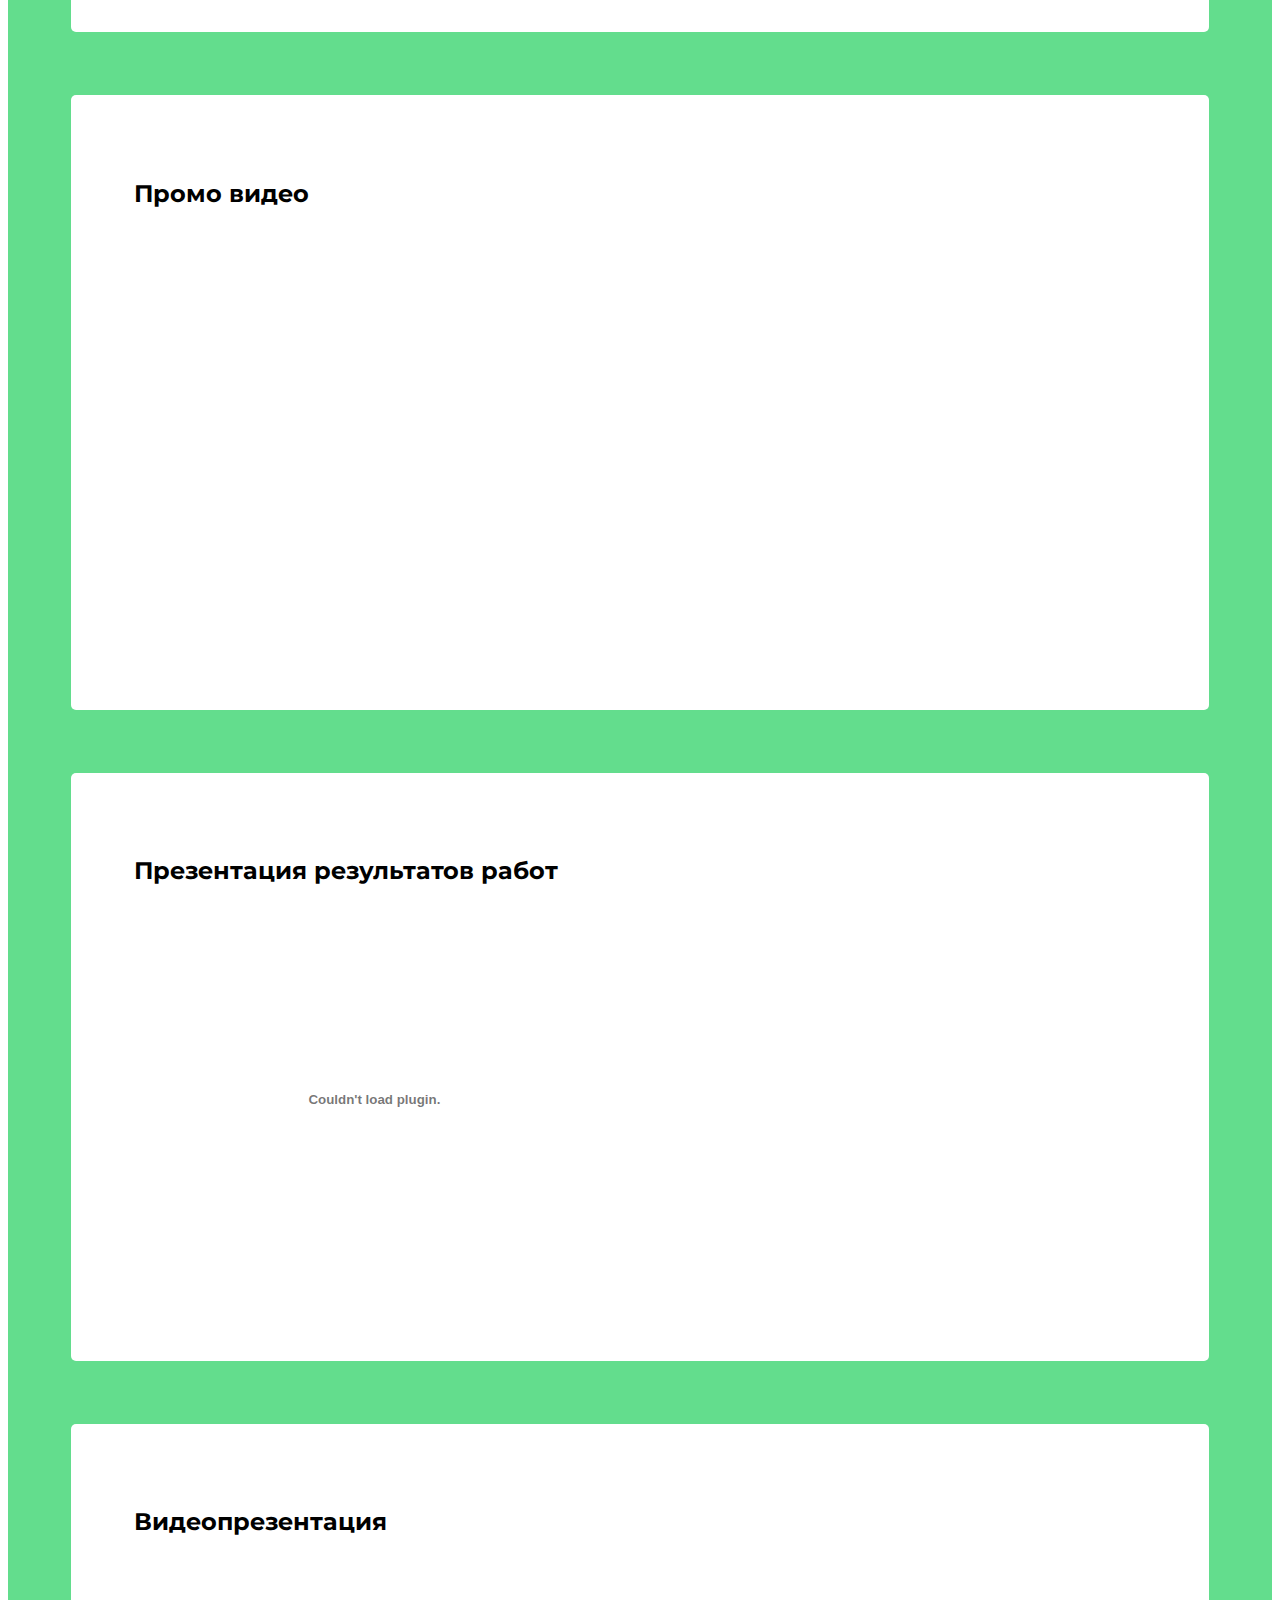
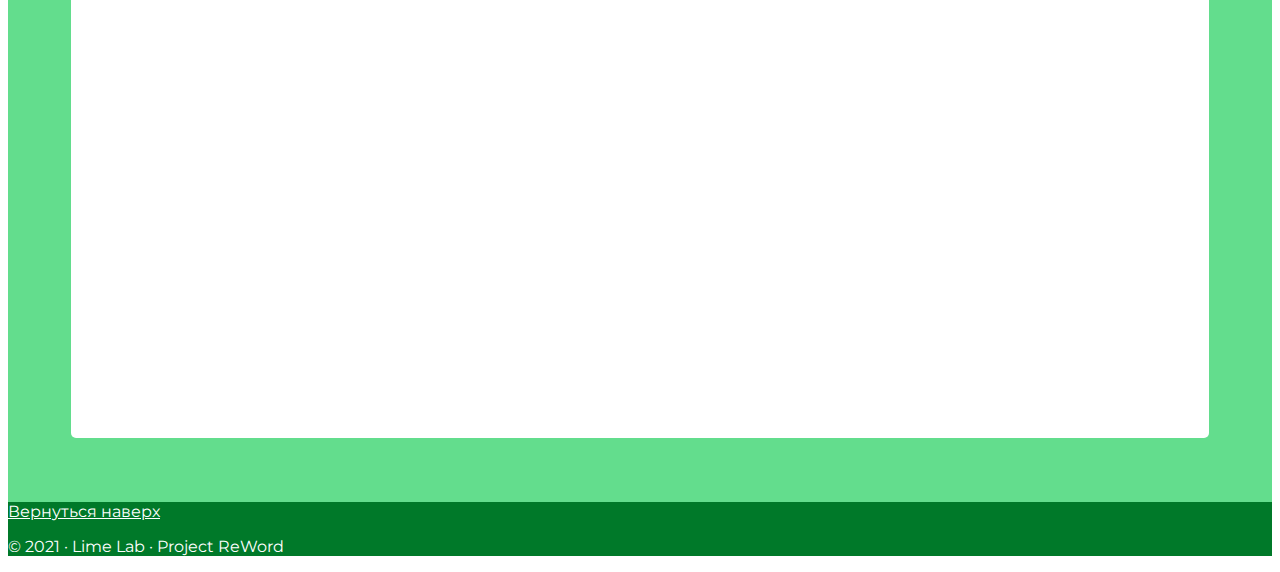
<file: site/landing/index.html>
<!DOCTYPE html>
<html lang="ru">
<head>
    <meta charset="UTF-8">
    <meta name="viewport" content="width=device-width, initial-scale=1.0">
    <link rel="stylesheet" href="https://stackpath.bootstrapcdn.com/bootstrap/4.5.0/css/bootstrap.min.css" integrity="sha384-9aIt2nRpC12Uk9gS9baDl411NQApFmC26EwAOH8WgZl5MYYxFfc+NcPb1dKGj7Sk" crossorigin="anonymous">
    <link rel="stylesheet" href="style.css">
    <link rel="shortcut icon" href="img/favicon.ico" type="image/png">
    <link href="https://fonts.googleapis.com/css2?family=Montserrat&display=swap" rel="stylesheet">
    <title>Лендинг проекта по тестированию мобильного приложения ReWord</title>
</head>
<body>
    <header>
      <nav class="navbar navbar-expand-md navbar-dark fixed-top">
        <a class="navbar-brand" href="#">Lime Lab</a>
        <button class="navbar-toggler" type="button" data-toggle="collapse" data-target="#navbarCollapse" aria-controls="navbarCollapse" aria-expanded="false" aria-label="Toggle navigation">
          <span class="navbar-toggler-icon"></span>
        </button>
        <div class="collapse navbar-collapse" id="navbarCollapse">
          <ul class="navbar-nav mr-auto">
            <li class="nav-item">
                <a class="nav-link" href="#task">Описание проекта </a>
            </li>
            <li class="nav-item">
                <a class="nav-link" href="#student">Участники проекта</a>
            </li>
            <li class="nav-item">
              <a class="nav-link" href="#about">Этапы работы</a>
            </li>
            <li class="nav-item">
                <a class="nav-link" href="#stack">Технологии</a>
            </li>
            <li class="nav-item">
              <a class="nav-link" href="#poster">Постер</a>
          </li>
            <li class="nav-item">
              <a class="nav-link" href="#promo">Промо видео</a>
          </li>
            <li class="nav-item">
                <a class="nav-link" href="#presentation">Презентация</a>
            </li>
            <li class="nav-item">
                <a class="nav-link" href="#video">Видеопрезентация</a>
            </li>
          </ul>
        </div>
      </nav>
    </header>
    <main>
      <div class="card bg-dark text-white">
        <img src="img/banner_2.jpg" class="img-fluid"  alt="banner">        
        <div class="card-img-overlay">
          <h2 class="card-title text-center">Важные ссылки:</h2>
          <div class="d-flex justify-content-center">
            <a href="https://github.com/OlgaKrasnova/pd-testing-team3">
              <button type="button" class="btn btn-outline-secondary mb-3">Репозиторий проекта</button>
            </a>
          </div>
          <div class="d-flex justify-content-center">
            <a href="https://drive.google.com/file/d/1oDkJvWbZTetb9s7W49kdpJPAuZHIHSFX/view?usp=sharing">
              <button type="button" class="btn btn-outline-secondary mb-3">Отчет</button>
            </a>
          </div>
          <div class="d-flex justify-content-center">
            <a href="https://vk.com/wall240955832_2239">
              <button type="button" class="btn btn-outline-secondary">Пост в соц сетях</button>
            </a>
          </div>
        </div>
      </div>
      <div class="container">
            <section id="task">
                <h2 class="text-center mb-4">Описание проекта</h2>
                <p class="text-justify">В данном проекте команда должна протестировать мобильное приложение ReWord, составить чек-лист, тест-кейсы и описать найденные баги. 
                  ReWord - это приложение для изучения иностранных языков. 
                  (<a href="https://play.google.com/store/apps/details?id=ru.poas.englishwords&hl=ru&gl=US">ссылка на Play Market</a>) 
                </p>
                <p class="text-justify"><b>Целью проекта</b> является тестирование мобильного приложения Reword.</p>
                <p class="text-justify"><b>Задачи по проекту:</b></p>
                <ul>
                    <li>изучение документации по приложению</li>
                    <li>составление чек-листа</li>
                    <li>написание тест-кейсов</li>
                    <li>выявление новых багов и их регистрация в таск-трекере</li>
                </ul>
            </section>
            <section id="student">
                <h2 class="text-center mb-4">Участники проекта</h2>
                <div class="row">
                    <div class="col-3">
                        <img src="img/krasnova.jpg" alt="Краснова Ольга Викторовна" class="rounded mx-auto" height="200px">
                    </div>
                    <div class="col-8">
                        <p class="text-justify">Краснова Ольга Викторовна, студентка группы 181-321 Московского политехнического
                            университета. Тестировщик и тимлид команды.
                        </p>

                    </div>
                </div>
              <div class="row">
                <div class="col-3">
                    <img src="img/gusev.jpg" alt="Гусев Федор Алексеевич" class="rounded mx-auto" height="200px">
                </div>
                <div class="col-8">
                    <p class="text-justify">Гусев Федор Алексеевич, студент группы 181-321 Московского политехнического
                      университета. Тестировщик.
                    </p>

                </div>
            </div>           
          <div class="row">
            <div class="col-3">
                <img src="img/lebedev.jpg" alt="Лебедев Антон Михайлович" class="rounded mx-auto" height="200px">
            </div>
            <div class="col-8">
                <p class="text-justify">Лебедев Антон Михайлович, студент группы 191-351 Московского политехнического
                  университета. Тестировщик.
                </p>

            </div>
        </div>
        <div class="row">
          <div class="col-3">
              <img src="img/malkina.jpg" alt="Малькина Анастасия Андреевна" class="rounded mx-auto" height="200px">
          </div>
          <div class="col-8">
              <p class="text-justify">Малькина Анастасия Андреевна, студентка группы 181-321 Московского политехнического
                университета. Тестировщик.
              </p>

          </div>
      </div>

            </section>
            <section id="about">
                <h2 class="text-center mb-4">Этапы работы</h2>
                <h5>Этап 1</h5>
                <p class="text-justify">На данном этапе произошла первая коммуникация с заказчиком. Были обозначены
                  задачи и сроки работы над проектом. Команда познакомилась с приложением и изучила документацию по нему.</p>
                <h5>Этап 2</h5>
                <p class="text-justify">Следующим этапом стало составление чек-листа. Соответственно командой был создан 
                  список, содержащий ряд необходимых проверок для тестируемого приложения ReWord</p>
                <h5>Этап 3</h5>
                <p class="text-justify">Третий этап работы над проектом совпал с сдачей РК1. Помимо создания первой отчетности по проекту
                  команда занималась составлением тест-кейсов по одобренному чек-листу.</p>
                <h5>Этап 4</h5>
                <p class="text-justify">Данный этап включал в себя непосредственно тестирование приложение и поиск багов.
                  Стоит отметить, что серьезных дефектов обнаружено не было.</p>
                <h5>Этап 5</h5>
                <p class="text-justify">Финальным этапом работы над проектом стало составление тестовой документации
                  с подробным описанием предыдущих этапов. А также подготовка всей отчетной документации по работе команды для дисциплины "Проектная деятельность".</p>
                
            </section>
            <section id="stack">
                <h2 class="text-center mb-4">Стек технологий, используемый в проекте</h2>
                    <div class="card-deck">
                        <div class="card">
                          <img src="img/qase.png" class="card-img-top" alt="...">
                          <div class="card-body">
                            <h5 class="card-title">Qase.io</h5>
                            <p class="card-text">Система управления тестированием для команд разработчиков и QA,
                              которая помогает активизировать усилия по тестированию программного обеспечения</p>
                          </div>
                        </div>
                        <div class="card">
                          <img src="img/trello.png" class="card-img-top" alt="...">
                          <div class="card-body">
                            <h5 class="card-title">Trello</h5>
                            <p class="card-text">сервис для управления проектами и персональными задачами, помогающий организовывать работу команды и вести учет сроков выполнения задач </p>
                          </div>
                        </div>
                        <div class="card">
                          <img src="img/git.png" class="card-img-top p-2 pt-4" alt="...">
                          <div class="card-body">
                          <h5 class="card-title">Git</h5>
                          <p class="card-text">Распределённая система управления версиями</p>
                          </div>
                      </div>
                    </div>
            </section>
            <section id="poster">
              <h2 class="text-center">Постер</h2>
              <div class="row d-flex justify-content-center">
                <img src="img/poster.jpg" class="card-img-top" alt="...">
              </div>
          </section>
            <section id="promo">
              <h2 class="text-center">Промо видео</h2>
              <div class="row d-flex justify-content-center">
                <iframe width="660" height="415" src="https://www.youtube.com/embed/BYYa0bSQMVw" frameborder="0" allow="accelerometer; autoplay; encrypted-media; gyroscope; picture-in-picture" allowfullscreen></iframe>
              </div>
          </section>
            <section id="presentation">
                <h2 class="text-center">Презентация результатов работ</h2>
                <div class="row d-flex justify-content-center">
                  <embed src="file:///C:/Users/%D0%BD%D0%B0%D1%81%D1%82%D1%8F/Desktop/%D0%9F%D0%94/%D0%A2%D0%B5%D1%81%D1%82%D0%B8%D1%80%D0%BE%D0%B2%D0%B0%D0%BD%D0%B8%D0%B5%20%D0%BF%D1%80%D0%B8%D0%BB%D0%BE%D0%B6%D0%B5%D0%BD%D0%B8%D1%8F%20%C2%ABReWord%C2%BB.pptx.pdf" width="480" height="389" />
                  <!-- <iframe src="https://drive.google.com/file/d/1Fp5Yj3_qGpdFkMSvIAkk5vZqIuJDNOpD/view?usp=sharing" frameborder="0" width="480" height="389" allowfullscreen="true" mozallowfullscreen="true" webkitallowfullscreen="true"></iframe> -->
                </div>
            </section>
            <section id="video">
                <h2 class="text-center">Видеопрезентация</h2>
                <div class="row d-flex justify-content-center">
                  <iframe width="660" height="415" src="https://www.youtube.com/embed/e0qlf1DYVZE" frameborder="0" allow="accelerometer; autoplay; encrypted-media; gyroscope; picture-in-picture" allowfullscreen></iframe>
                </div>
            </section>
        </div>
        <footer class="p-2 pt-4">
            <p class="float-right" style="text-indent: 0;"><a href="#">Вернуться наверх</a></p>
            <p style="text-indent: 0;">&copy; 2021 &middot; Lime Lab &middot; Project ReWord</p>
        </footer>
    </main>
</html>
</file>
<file: style.css>
* {
    font-family: 'Montserrat', sans-serif;
}

nav, footer  {
    background: #007929 !important;
}

main {
    background: #63DD8D;
}

section {
    margin: 5%;
    padding: 5%;
    background: #ffffff;
    border-radius: 5px;
}

p {
    text-indent: 10%;
}

footer, footer a {
    color: white;
}

footer a {
    text-decoration: underline;
}

.card-img-overlay {
    margin: 10% !important;
    margin-left: 50% !important;
}

.btn-outline-secondary {
    color: #00BB3F;
    border-color: #00BB3F;
}

.btn-outline-secondary:hover {
    color: #fff;
    background-color: #00BB3F;
    border-color: #00BB3F;
}

.btn-outline-secondary.focus, .btn-outline-secondary:focus {
    box-shadow: 0 0 0 0.2rem #00BB3F;
}
.navbar-brand{
    font-weight: bold;
}
</file>
<file: site/landing/style.css>
* {
    font-family: 'Montserrat', sans-serif;
}

nav, footer  {
    background: #007929 !important;
}

main {
    background: #63DD8D;
}

section {
    margin: 5%;
    padding: 5%;
    background: #ffffff;
    border-radius: 5px;
}

p {
    text-indent: 10%;
}

footer, footer a {
    color: white;
}

footer a {
    text-decoration: underline;
}

.card-img-overlay {
    margin: 10% !important;
    margin-left: 50% !important;
}

.btn-outline-secondary {
    color: #00BB3F;
    border-color: #00BB3F;
}

.btn-outline-secondary:hover {
    color: #fff;
    background-color: #00BB3F;
    border-color: #00BB3F;
}

.btn-outline-secondary.focus, .btn-outline-secondary:focus {
    box-shadow: 0 0 0 0.2rem #00BB3F;
}
.navbar-brand{
    font-weight: bold;
}
</file>
